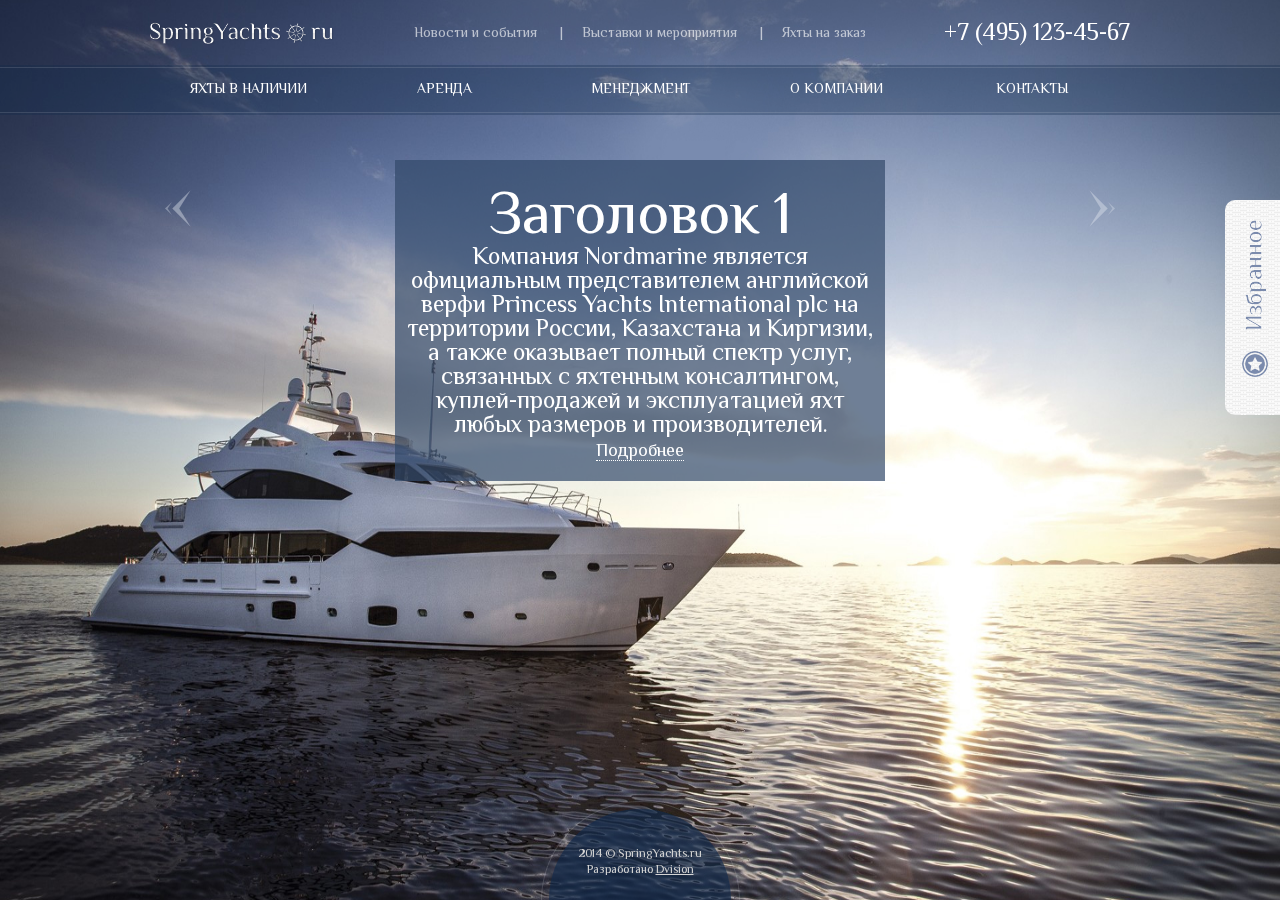
<file: index.html>
<!doctype html>
<html lang="ru">
<head>
	<meta charset="utf-8">
	<!--[if lt IE 9]>
		<script src="http://html5shiv.googlecode.com/svn/trunk/html5.js"></script>
		<script src="https://oss.maxcdn.com/respond/1.4.2/respond.min.js"></script>
	<![endif]-->
	<title>Skyliner</title>
	<meta http-equiv="X-UA-Compatible" content="IE=edge">
	<meta name="keywords" content="" >
	<meta name="description" content="">
	<link rel="stylesheet" href="css/reset.css">
	<link rel="stylesheet" href="css/fonts.css">
	<link rel="stylesheet" href="css/main.css">
	<link rel="stylesheet" href="css/main.less">
	<link rel="stylesheet" href="css/stretcher.css">
	<script src="js/less.min.js"></script>
	<script src="js/modernizr-2.8.3.min.js"></script>	
</head>
<body>
	<!--<div class="slider-wrapper theme-default">
        <div id="slider" class="nivoSlider">
            <img src="images/slide.jpg" data-thumb="images/slide.jpg" alt="" title="#slide-caption-1">
            <img src="images/slide-2.jpg" data-thumb="images/slide-2.jpg" alt="" title="#slide-caption-2">
            <img src="images/slide.jpg" data-thumb="images/slide.jpg" alt="" title="#slide-caption-3">
            <img src="images/slide-2.jpg" data-thumb="images/slide-2.jpg" alt="" title="#slide-caption-4">
        </div>
        <div id="slide-caption-1" class="nivo-html-caption">
			<h2>Выставка яхт</h2>
			<p class="arends-link">Взять в аренду на выходные</p>
			<p>Эксклюзивное предложение для наших <br> партнеров</p>
		</div>
		<div id="slide-caption-2" class="nivo-html-caption">
			<h2>Заголовок 2</h2>
			<p class="arends-link">Взять в аренду на выходные</p>
			<p>Эксклюзивное предложение для наших <br> партнеров</p>
		</div>
		<div id="slide-caption-3" class="nivo-html-caption">
			<h2>Заголовок 3</h2>
			<p class="arends-link">Взять в аренду на выходные</p>
			<p>Эксклюзивное предложение для наших <br> партнеров</p>
		</div>
		<div id="slide-caption-4" class="nivo-html-caption">
			<h2>Заголовок 4</h2>
			<p class="arends-link">Взять в аренду на выходные</p>
			<p>Эксклюзивное предложение для наших <br> партнеров</p>
		</div>
    </div>-->
    <div class="content">
	    <div class="top-block">
	    	<div class="container clearfix">
	    		<div class="logo">
	    			<div class="logo-cell">
		    			<a href="#">
		    				<img src="images/logo.png" alt="">
		    			</a>
	    			</div>
	    		</div>
	    		<div class="top-list">
	    			<div class="top-list-cell">
		    			<ul class="clearfix">
		    				<li>
		    					<a href="#">Новости и события</a>
		    					<span>|</span>
		    				</li>
		    				<li>
		    					<a href="#">Выставки и мероприятия </a>
		    					<span>|</span>
		    				</li>
		    				<li><a href="#">Яхты на заказ</a></li>
		    			</ul>
	    			</div>
	    		</div>
	    		<div class="telephone">
	    			<div class="tel-cell">
	    				+7 (495) 123-45-67
	    			</div>
	    		</div>
	    	</div>
	    </div>
	    <nav class="nav">
	    	<div class="nav-block">
		    	<div class="container">
		    		<ul class="clearfix">
		    			<li><a href="#">Яхты в наличии</a></li>
		    			<li><a href="#">Аренда</a></li>
		    			<li>
		    				<a href="#">Менеджмент</a>
		    				<ul class="drop-child">
		    					<li><a href="#">Хранение</a></li>
		    					<li><a href="#">СТрахование</a></li>
		    					<li><a href="#">Стоянка</a></li>
		    					<li><a href="#">Экипаж</a></li>
		    					<li><a href="#">Продать яхту</a></li>
		    				</ul>
		    			</li>
		    			<li><a href="#">О компании</a></li>
		    			<li><a href="#">Контакты</a></li>
		    		</ul>
		    	</div>
	    	</div>
	    </nav>
	    <div class="favorites clearfix">
	    	<a class="fav-link">
	    		<img src="images/favorites.png" alt="">
	    	</a>
	    	<div class="fav-content">
	    		<div class="fav-block">
	    			<a href="#">
	    				<img src="images/fav.png" alt="">
	    			</a>
	    			<p>
	    				<a href="#">
	    					Princess 26
	    				</a>
	    			</p>
	    		</div>
	    		
	    	</div>
	    </div>

    </div>




<div id="ssBlock">
	<div id="ssHeader" class="contentBg">Заголовок 1<span id="ssQout1"></span> <span class="decor"></span></div>
	<div id="ssDescription" class="contentBg">
		<span class="descr">
			Компания Nordmarine является официальным представителем английской верфи Princess Yachts International plc на территории России, Казахстана и Киргизии, а также оказывает полный спектр услуг, связанных с яхтенным консалтингом, куплей-продажей и эксплуатацией яхт любых размеров и производителей.
		</span>
			
		<div id="ssUrlWrap">
			<a id="ssLink" href="http://www.nordmarine.ru/about/" title="Подробнее" data-style="http://www.nordmarine.ru/about/">Подробнее</a>
			<span class="ssQout2"></span>
		</div>
	</div>
</div>

<div class="slide-btn">
	<a href="#" id='ssButtonPrev'></a> 
	<a href="#" id='ssButtonNext'></a>
</div>
    

<div class="footer-container footer-fixed">
	2014 © SpringYachts.ru <br>
	Разработано <a href="#">Dvision</a>
</div>

<div class="form-mask"></div>
<div class="modal leave-modal">
	<div class="closed"></div>
	<form>
		 <fieldset>
		 	<div class="title">
		 		Lorem ipsum dolor sit amet, consectetur adipisicing elit. Aut beatae nostrum quis ab, fuga ducimus, eligendi facere atque provident tempore vitae, cupiditate fugit explicabo. Nostrum quidem itaque blanditiis, maxime perferendis.
		 	</div>
		 	<div class="input-block">
		 		<input type="text">
		 	</div>
		 	<div class="input-block">
		 		<input type="text">
		 	</div>
		 	<div class="input-block">
		 		<input type="submit" value="Текст кнопки">
		 	</div>
		 </fieldset>
	</form>
</div>

<div class="modal suc-modal">
	<div class="title">Оставить заявку</div>
	<div class="suc-text">
 		Ваша заявка успешно <br>отправлена. <br>Мы скоро Вам<br> перезвоним.
 	</div>
	<form>
		 <fieldset>
		 	<div class="input-block">
		 		<input type="submit" value="ОК" class="ok-btn">
		 	</div>
		 </fieldset>
	</form>
</div>

<script type="text/javascript" src="http://ajax.googleapis.com/ajax/libs/jquery/1.10.1/jquery.min.js"></script>
<script src="js/layout.js"></script>
<script src="js/bgstretcher.js"></script>
<script src="js/slider.js"></script>
<script src="js/script.js"></script>
</body>
</html>
</file>
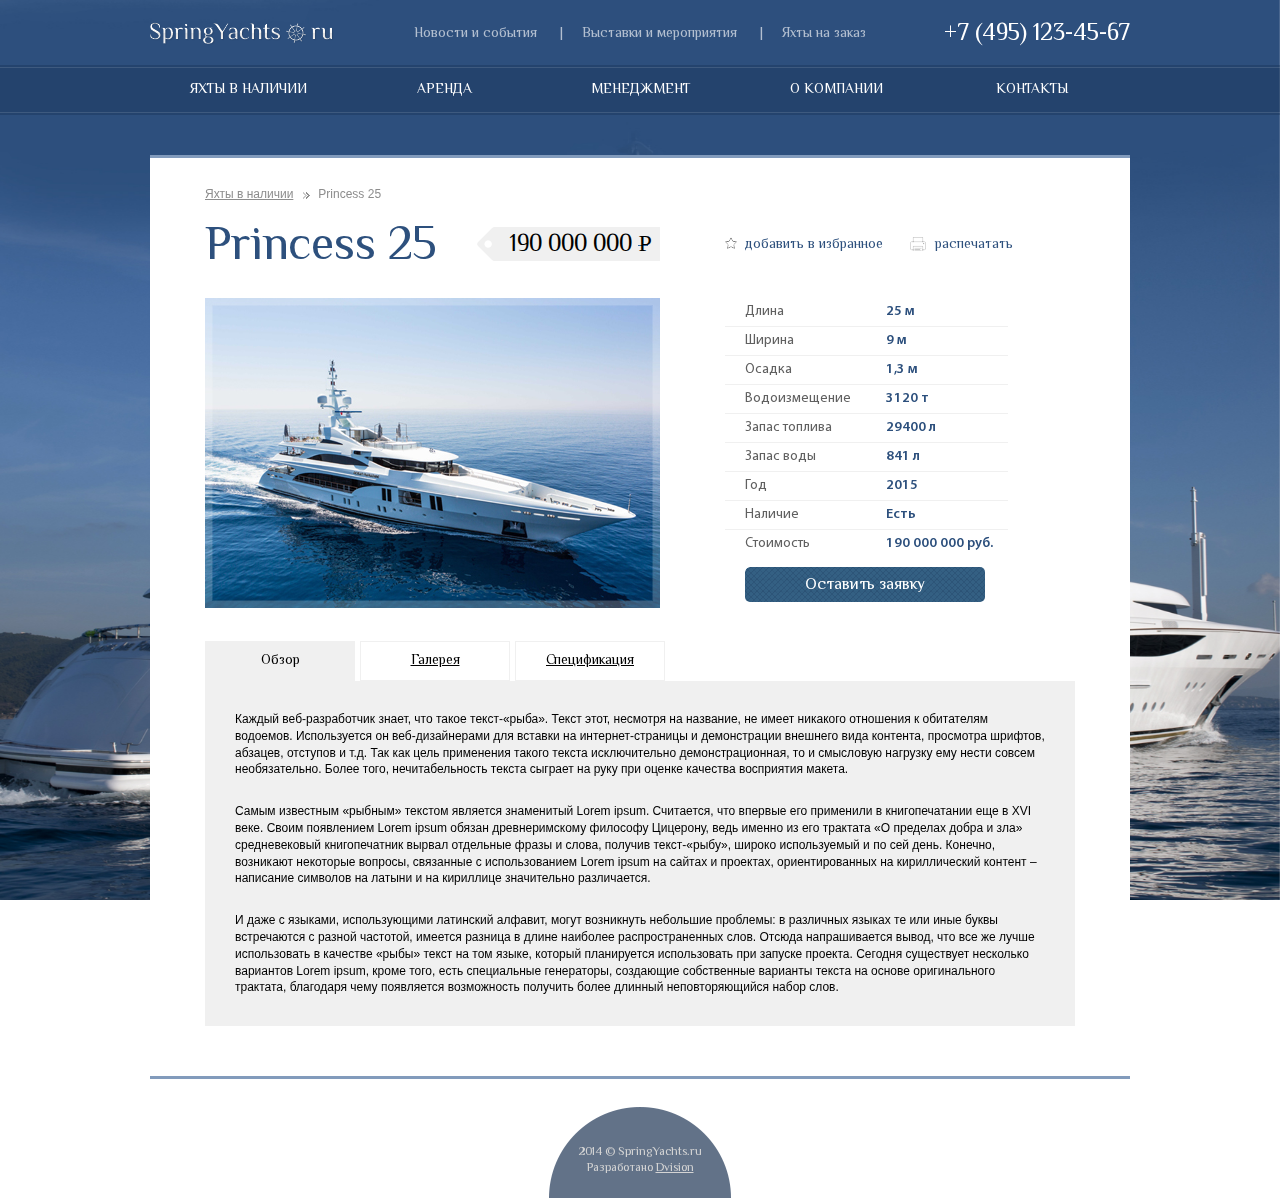
<file: detail.html>
<!doctype html>
<html lang="ru">
<head>
	<meta charset="utf-8">
	<!--[if lt IE 9]>
		<script src="http://html5shiv.googlecode.com/svn/trunk/html5.js"></script>
		<script src="https://oss.maxcdn.com/respond/1.4.2/respond.min.js"></script>
	<![endif]-->
	<title>Detail</title>
	<meta http-equiv="X-UA-Compatible" content="IE=edge">
	<meta name="keywords" content="" >
	<meta name="description" content="">
	<link rel="stylesheet" href="css/reset.css">
	<link rel="stylesheet" href="css/fonts.css">
	<link rel="stylesheet" href="css/main.css">
	<link rel="stylesheet" href="css/main.less">
	<script src="js/less.min.js"></script>
	<script src="js/modernizr-2.8.3.min.js"></script>	
</head>
<body>
	
	<div class="bg-block"></div>
    <div class="content other-content">
	    <div class="top-block">
	    	<div class="container clearfix">
	    		<div class="logo">
	    			<div class="logo-cell">
		    			<a href="#">
		    				<img src="images/logo.png" alt="">
		    			</a>
	    			</div>
	    		</div>
	    		<div class="top-list">
	    			<div class="top-list-cell">
		    			<ul class="clearfix">
		    				<li>
		    					<a href="#">Новости и события</a>
		    					<span>|</span>
		    				</li>
		    				<li>
		    					<a href="#">Выставки и мероприятия </a>
		    					<span>|</span>
		    				</li>
		    				<li><a href="#">Яхты на заказ</a></li>
		    			</ul>
	    			</div>
	    		</div>
	    		<div class="telephone">
	    			<div class="tel-cell">
	    				+7 (495) 123-45-67
	    			</div>
	    		</div>
	    	</div>
	    </div>
	    <nav class="nav">
	    	<div class="nav-block">
		    	<div class="container">
		    		<ul class="clearfix">
		    			<li><a href="#">Яхты в наличии</a></li>
		    			<li><a href="#">Аренда</a></li>
		    			<li>
		    				<a href="#">Менеджмент</a>
		    				<ul class="drop-child">
		    					<li><a href="#">Хранение</a></li>
		    					<li><a href="#">СТрахование</a></li>
		    					<li><a href="#">Стоянка</a></li>
		    					<li><a href="#">Экипаж</a></li>
		    					<li><a href="#">Продать яхту</a></li>
		    				</ul>
		    			</li>
		    			<li><a href="#">О компании</a></li>
		    			<li><a href="#">Контакты</a></li>
		    		</ul>
		    	</div>
	    	</div>
	    </nav>
	   
	    <div class="catalog">
	    	<div class="container">
	    		<div class="breadcrumbs">
	    			<ul class="clearfix">
	    				<li>
	    					<a href="#">Яхты в наличии</a>
	    				</li>
	    				<li>
	    					Princess 25
	    				</li>
	    			</ul>
	    		</div>
	    		<div class="detail clearfix">
	    			<div class="left-block">
	    				<header class="clearfix">
	    					<div class="name">
	    						Princess 25
	    					</div>
	    					<div class="price">
	    						190 000 000 <span class="rub">Р</span>
	    					</div>
	    				</header>
	    				<div class="detail-img">
	    					<img src="images/detail.jpg" alt="">
	    				</div>
	    			</div>
	    			<div class="right-block">
	    				<div class="det-link clearfix">
	    					<a href="#" class="add-fav">добавить в избранное</a>
	    					<a href="#" class="print">распечатать</a>
	    				</div>
	    				<div class="table-block">
	    					<table>
	    						<tr>
	    							<td>
	    								Длина
	    							</td>
	    							<td>
	    								25 м
	    							</td>
	    						</tr>
	    						<tr>
	    							<td>
	    								Ширина
	    							</td>
	    							<td>
	    								9 м
	    							</td>
	    						</tr>
	    						<tr>
	    							<td>
	    								Осадка
	    							</td>
	    							<td>
	    								1,3 м
	    							</td>
	    						</tr>
	    						<tr>
	    							<td>
	    								Водоизмещение
	    							</td>
	    							<td>
	    								3120 т
	    							</td>
	    						</tr>
	    						<tr>
	    							<td>
	    								Запас топлива
	    							</td>
	    							<td>
	    								29400 л
	    							</td>
	    						</tr>
	    						<tr>
	    							<td>
	    								Запас воды
	    							</td>
	    							<td>
	    								841 л
	    							</td>
	    						</tr>
	    						<tr>
	    							<td>
	    								Год

	    							</td>
	    							<td>
	    								2015
	    							</td>
	    						</tr>
	    						<tr>
	    							<td>
	    								Наличие
	    							</td>
	    							<td>
	    								Есть
	    							</td>
	    						</tr>
	    						<tr>
	    							<td>
	    								Стоимость
	    							</td>
	    							<td>
	    								190 000 000 руб.
	    							</td>
	    						</tr>
	    					</table>
	    					<a class="leave-app">Оставить заявку</a>
	    				</div>
	    			</div>
	    		</div>
	    		<div class="tabs">
	    			<ul class="tabs-list clearfix">
	    				<li class="active" onclick="opcl(mydivs,'.review'); return false;">Обзор</li>
	    				<li onclick="opcl(mydivs,'.gallery'); return false;">Галерея</li>
	    				<li onclick="opcl(mydivs,'.spec'); return false;">Спецификация</li>
	    			</ul>
	    			<div class="review">
	    				<p>Каждый веб-разработчик знает, что такое текст-«рыба». Текст этот, несмотря на название, не имеет никакого отношения к обитателям водоемов. Используется он веб-дизайнерами для вставки на интернет-страницы и демонстрации внешнего вида контента, просмотра шрифтов, абзацев, отступов и т.д. Так как цель применения такого текста исключительно демонстрационная, то и смысловую нагрузку ему нести совсем необязательно. Более того, нечитабельность текста сыграет на руку при оценке качества восприятия макета.</p>
	    				<p>Самым известным «рыбным» текстом является знаменитый Lorem ipsum. Считается, что впервые его применили в книгопечатании еще в XVI веке. Своим появлением Lorem ipsum обязан древнеримскому философу Цицерону, ведь именно из его трактата «О пределах добра и зла» средневековый книгопечатник вырвал отдельные фразы и слова, получив текст-«рыбу», широко используемый и по сей день. Конечно, возникают некоторые вопросы, связанные с использованием Lorem ipsum на сайтах и проектах, ориентированных на кириллический контент – написание символов на латыни и на кириллице значительно различается.</p>
	    				<p>И даже с языками, использующими латинский алфавит, могут возникнуть небольшие проблемы: в различных языках те или иные буквы встречаются с разной частотой, имеется разница в длине наиболее распространенных слов. Отсюда напрашивается вывод, что все же лучше использовать в качестве «рыбы» текст на том языке, который планируется использовать при запуске проекта. Сегодня существует несколько вариантов Lorem ipsum, кроме того, есть специальные генераторы, создающие собственные варианты текста на основе оригинального трактата, благодаря чему появляется возможность получить более длинный неповторяющийся набор слов.</p>
	    			</div>
	    			<div class="gallery">
	    				text
	    			</div>
	    			<div class="spec">
	    				text	
	    			</div>
	    		</div>
	    	</div>
	    </div>

		
    </div>
    <div class="footer-container">
		2014 © SpringYachts.ru <br>
		Разработано <a href="#">Dvision</a>
	 </div>
    
	    <!--<footer>
	    	<div class="footer-block">
	    		2014 © SpringYachts.ru <br>
				Разработано <a href="#">Dvision</a>
	    	</div>
	    </footer>-->


	    
   

<div class="form-mask"></div>
<div class="modal leave-modal">
	<div class="closed"></div>
	<form>
		 <fieldset>
		 	<div class="title">
		 		Lorem ipsum dolor sit amet, consectetur adipisicing elit. Aut beatae nostrum quis ab, fuga ducimus, eligendi facere atque provident tempore vitae, cupiditate fugit explicabo. Nostrum quidem itaque blanditiis, maxime perferendis.
		 	</div>
		 	<div class="input-block">
		 		<input type="text">
		 	</div>
		 	<div class="input-block">
		 		<input type="text">
		 	</div>
		 	<div class="input-block">
		 		<input type="submit" value="Текст кнопки">
		 	</div>
		 </fieldset>
	</form>
</div>
<div class="modal suc-modal">
	<div class="title">Оставить заявку</div>
	<div class="suc-text">
 		Ваша заявка успешно <br>отправлена. <br>Мы скоро Вам<br> перезвоним.
 	</div>
	<form>
		 <fieldset>
		 	<div class="input-block">
		 		<input type="submit" value="ОК" class="ok-btn">
		 	</div>
		 </fieldset>
	</form>
</div>

<script type="text/javascript" src="http://ajax.googleapis.com/ajax/libs/jquery/1.10.1/jquery.min.js"></script>
<script src="js/script.js"></script>
<script src="js/detail.js"></script>	
</body>
</html>
</file>
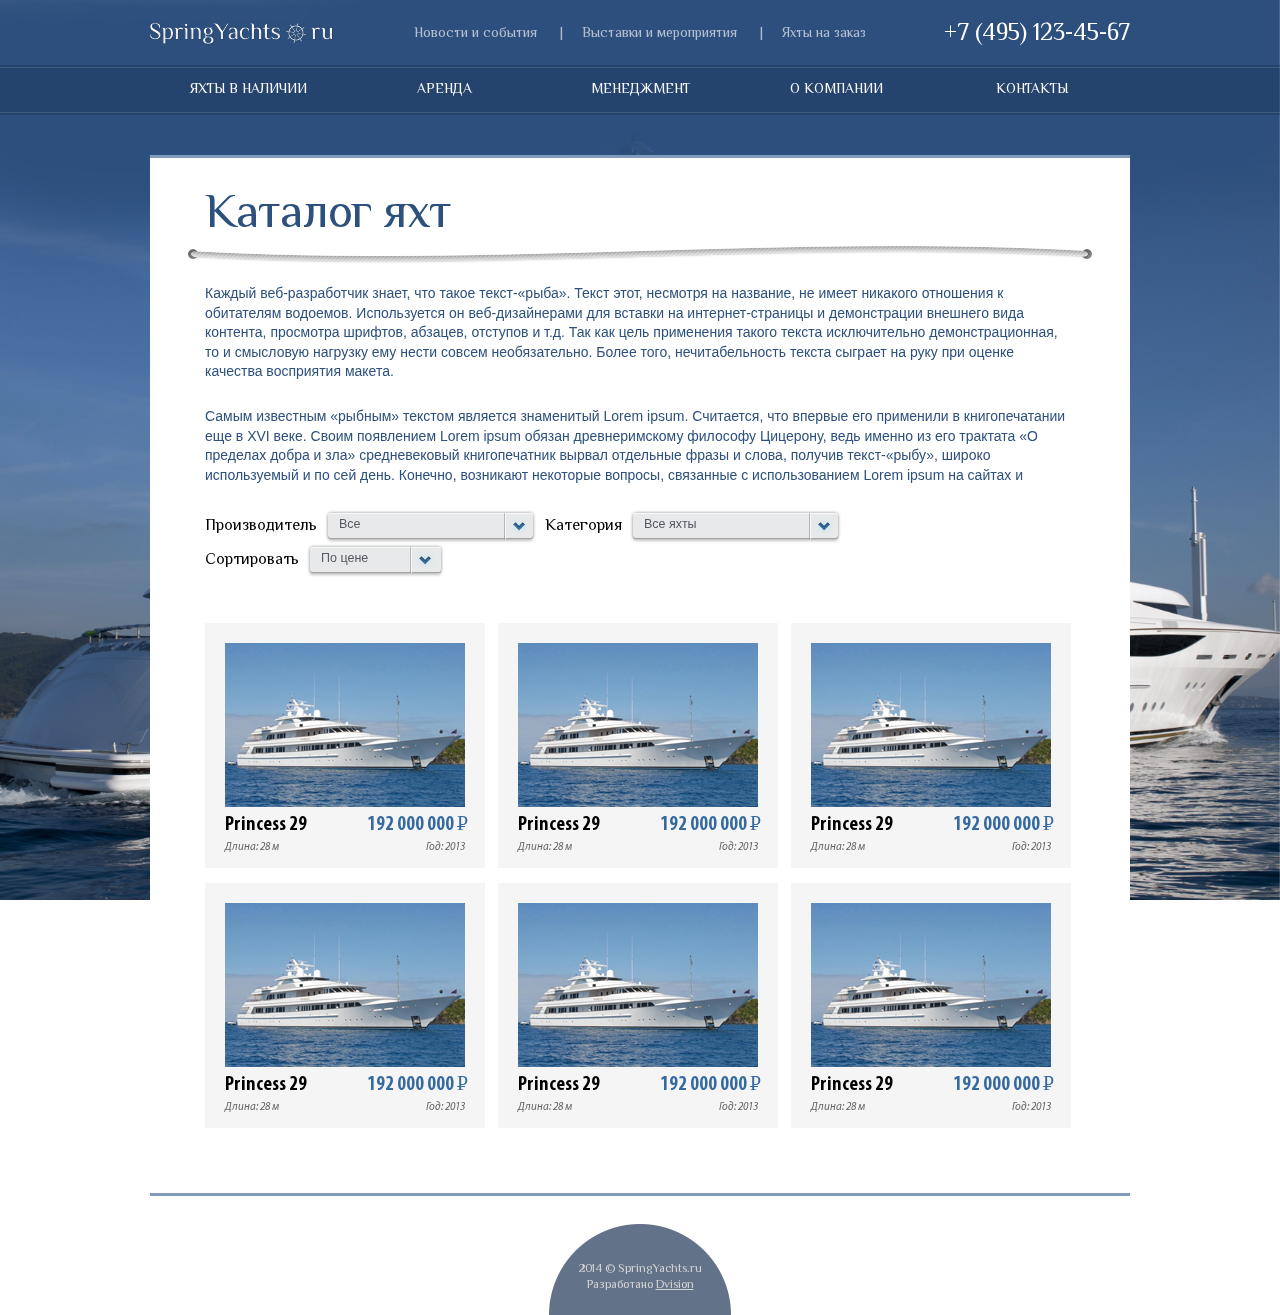
<file: list-of-yachts.html>
<!doctype html>
<html lang="ru">
<head>
	<meta charset="utf-8">
	<!--[if lt IE 9]>
		<script src="http://html5shiv.googlecode.com/svn/trunk/html5.js"></script>
		<script src="https://oss.maxcdn.com/respond/1.4.2/respond.min.js"></script>
	<![endif]-->
	<title>list</title>
	<meta http-equiv="X-UA-Compatible" content="IE=edge">
	<meta name="keywords" content="" >
	<meta name="description" content="">
	<link rel="stylesheet" href="css/reset.css">
	<link rel="stylesheet" href="css/fonts.css">
	<link rel="stylesheet" href="css/main.css">
	<link rel="stylesheet" href="css/main.less">
	<script src="js/less.min.js"></script>
	<script src="js/modernizr-2.8.3.min.js"></script>	
</head>
<body>
	
	<div class="bg-block"></div>
    <div class="content other-content">
	    <div class="top-block">
	    	<div class="container clearfix">
	    		<div class="logo">
	    			<div class="logo-cell">
		    			<a href="#">
		    				<img src="images/logo.png" alt="">
		    			</a>
	    			</div>
	    		</div>
	    		<div class="top-list">
	    			<div class="top-list-cell">
		    			<ul class="clearfix">
		    				<li>
		    					<a href="#">Новости и события</a>
		    					<span>|</span>
		    				</li>
		    				<li>
		    					<a href="#">Выставки и мероприятия </a>
		    					<span>|</span>
		    				</li>
		    				<li><a href="#">Яхты на заказ</a></li>
		    			</ul>
	    			</div>
	    		</div>
	    		<div class="telephone">
	    			<div class="tel-cell">
	    				+7 (495) 123-45-67
	    			</div>
	    		</div>
	    	</div>
	    </div>
	    <nav class="nav">
	    	<div class="nav-block">
		    	<div class="container">
		    		<ul class="clearfix">
		    			<li><a href="#">Яхты в наличии</a></li>
		    			<li><a href="#">Аренда</a></li>
		    			<li>
		    				<a href="#">Менеджмент</a>
		    				<ul class="drop-child">
		    					<li><a href="#">Хранение</a></li>
		    					<li><a href="#">СТрахование</a></li>
		    					<li><a href="#">Стоянка</a></li>
		    					<li><a href="#">Экипаж</a></li>
		    					<li><a href="#">Продать яхту</a></li>
		    				</ul>
		    			</li>
		    			<li><a href="#">О компании</a></li>
		    			<li><a href="#">Контакты</a></li>
		    		</ul>
		    	</div>
	    	</div>
	    </nav>
	   
	    <div class="catalog">
	    	<div class="container">
	    		<h3 class="main-h3">Каталог яхт</h3>
	    		<p class="p-text">Каждый веб-разработчик знает, что такое текст-«рыба». Текст этот, несмотря на название, не имеет никакого отношения к обитателям водоемов. Используется он веб-дизайнерами для вставки на интернет-страницы и демонстрации внешнего вида контента, просмотра шрифтов, абзацев, отступов и т.д. Так как цель применения такого текста исключительно демонстрационная, то и смысловую нагрузку ему нести совсем необязательно. Более того, нечитабельность текста сыграет на руку при оценке качества восприятия макета.</p>
	    		<p class="p-text">Самым известным «рыбным» текстом является знаменитый Lorem ipsum. Считается, что впервые его применили в книгопечатании еще в XVI веке. Своим появлением Lorem ipsum обязан древнеримскому философу Цицерону, ведь именно из его трактата «О пределах добра и зла» средневековый книгопечатник вырвал отдельные фразы и слова, получив текст-«рыбу», широко используемый и по сей день. Конечно, возникают некоторые вопросы, связанные с использованием Lorem ipsum на сайтах и </p>
	    		<div class="filter clearfix">
	    			<div class="producer clearfix">
	    				<p>Производитель</p>
	    				<div class="select">
							<a href="javascript:void(0);" class="slct">Все</a>
							<ul class="drop">
								<li>Производитель 1</li>
								<li>Производитель 2</li>
								<li>Производитель 3</li>
								<li>Производитель 4</li>
							</ul>
							<input type="hidden" id="select" />
						</div>
	    			</div>
	    			<div class="category clearfix">
	    				<p>Категория</p>
	    				<div class="select">
							<a href="javascript:void(0);" class="slct">Все яхты</a>
							<ul class="drop">
								<li>Категория 1</li>
								<li>Категория 2</li>
								<li>Категория 3</li>
								<li>Категория 4</li>
							</ul>
							<input type="hidden" id="select" />
						</div>
	    			</div>
	    			<div class="sorting clearfix">
	    				<p>Сортировать</p>
	    				<div class="select">
							<a href="javascript:void(0);" class="slct slct-sort">По цене</a>
							<ul class="drop drop-sort">
								<li>Вариант 1</li>
								<li>Вариант 2</li>
								<li>Вариант 3</li>
								<li>Вариант 4</li>
							</ul>
							<input type="hidden" id="select" />
						</div>
	    			</div>
	    		</div>
	    		<div class="item clearfix">
	    			<div class="item-block">
	    				<div class="item-inner">
		    				<div class="item-img">
		    					<a href="#">
		    						<img src="images/item.jpg" alt=""></a>
		    				</div>
		    				<div class="item-desc clearfix">
		    					<div class="left-block">
		    						<p class="name">Princess 29</p>
		    						<p class="length">Длина: 28 м</p>
		    					</div>
		    					<div class="right-block">
		    						<p class="price">192 000 000 <span class="rub">Р</span></p>
		    						<p class="year">Год: 2013</p>
		    					</div>
		    				</div>
	    				</div>
	    			</div>
	    			<div class="item-block">
	    				<div class="item-inner">
		    				<div class="item-img">
		    					<a href="#">
		    						<img src="images/item.jpg" alt=""></a>
		    				</div>
		    				<div class="item-desc clearfix">
		    					<div class="left-block">
		    						<p class="name">Princess 29</p>
		    						<p class="length">Длина: 28 м</p>
		    					</div>
		    					<div class="right-block">
		    						<p class="price">192 000 000 <span class="rub">Р</span></p>
		    						<p class="year">Год: 2013</p>
		    					</div>
		    				</div>
	    				</div>
	    			</div>
	    			<div class="item-block">
	    				<div class="item-inner">
		    				<div class="item-img">
		    					<a href="#">
		    						<img src="images/item.jpg" alt=""></a>
		    				</div>
		    				<div class="item-desc clearfix">
		    					<div class="left-block">
		    						<p class="name">Princess 29</p>
		    						<p class="length">Длина: 28 м</p>
		    					</div>
		    					<div class="right-block">
		    						<p class="price">192 000 000 <span class="rub">Р</span></p>
		    						<p class="year">Год: 2013</p>
		    					</div>
		    				</div>
	    				</div>
	    			</div>
	    			<div class="item-block">
	    				<div class="item-inner">
		    				<div class="item-img">
		    					<a href="#">
		    						<img src="images/item.jpg" alt=""></a>
		    				</div>
		    				<div class="item-desc clearfix">
		    					<div class="left-block">
		    						<p class="name">Princess 29</p>
		    						<p class="length">Длина: 28 м</p>
		    					</div>
		    					<div class="right-block">
		    						<p class="price">192 000 000 <span class="rub">Р</span></p>
		    						<p class="year">Год: 2013</p>
		    					</div>
		    				</div>
	    				</div>
	    			</div>
	    			<div class="item-block">
	    				<div class="item-inner">
		    				<div class="item-img">
		    					<a href="#">
		    						<img src="images/item.jpg" alt=""></a>
		    				</div>
		    				<div class="item-desc clearfix">
		    					<div class="left-block">
		    						<p class="name">Princess 29</p>
		    						<p class="length">Длина: 28 м</p>
		    					</div>
		    					<div class="right-block">
		    						<p class="price">192 000 000 <span class="rub">Р</span></p>
		    						<p class="year">Год: 2013</p>
		    					</div>
		    				</div>
	    				</div>
	    			</div>
	    			<div class="item-block">
	    				<div class="item-inner">
		    				<div class="item-img">
		    					<a href="#">
		    						<img src="images/item.jpg" alt=""></a>
		    				</div>
		    				<div class="item-desc clearfix">
		    					<div class="left-block">
		    						<p class="name">Princess 29</p>
		    						<p class="length">Длина: 28 м</p>
		    					</div>
		    					<div class="right-block">
		    						<p class="price">192 000 000 <span class="rub">Р</span></p>
		    						<p class="year">Год: 2013</p>
		    					</div>
		    				</div>
	    				</div>
	    			</div>
	    		</div>
	    	</div>
	    </div>
		
    </div>
	<div class="footer-container">
		2014 © SpringYachts.ru <br>
		Разработано <a href="#">Dvision</a>
    </div>
	   
   



<script type="text/javascript" src="http://ajax.googleapis.com/ajax/libs/jquery/1.10.1/jquery.min.js"></script>
<script src="js/script.js"></script>
<script src="js/dropdown.js"></script>
</body>
</html>
</file>
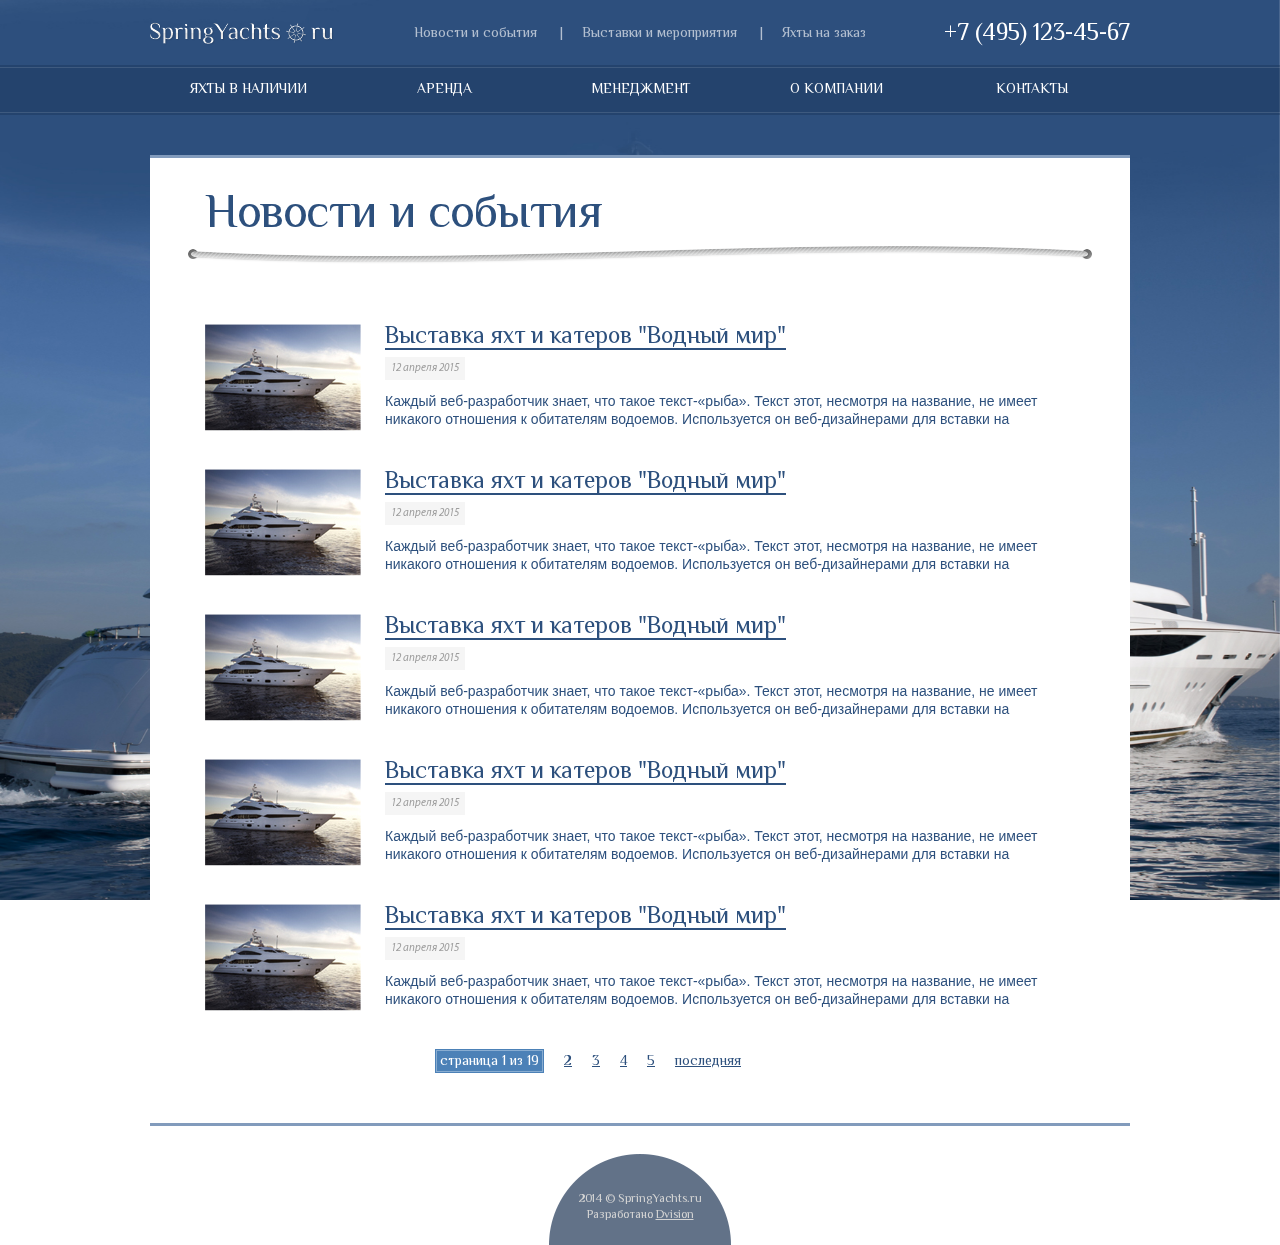
<file: news-and-events.html>
<!doctype html>
<html lang="ru">
<head>
	<meta charset="utf-8">
	<!--[if lt IE 9]>
		<script src="http://html5shiv.googlecode.com/svn/trunk/html5.js"></script>
		<script src="https://oss.maxcdn.com/respond/1.4.2/respond.min.js"></script>
	<![endif]-->
	<title>Новости и события</title>
	<meta http-equiv="X-UA-Compatible" content="IE=edge">
	<meta name="keywords" content="" >
	<meta name="description" content="">
	<link rel="stylesheet" href="css/reset.css">
	<link rel="stylesheet" href="css/fonts.css">
	<link rel="stylesheet" href="css/main.css">
	<link rel="stylesheet" href="css/main.less">
	<script src="js/less.min.js"></script>
	<script src="js/modernizr-2.8.3.min.js"></script>	
</head>
<body>
	
	<div class="bg-block"></div>
    <div class="content other-content">
	    <div class="top-block">
	    	<div class="container clearfix">
	    		<div class="logo">
	    			<div class="logo-cell">
		    			<a href="#">
		    				<img src="images/logo.png" alt="">
		    			</a>
	    			</div>
	    		</div>
	    		<div class="top-list">
	    			<div class="top-list-cell">
		    			<ul class="clearfix">
		    				<li>
		    					<a href="#">Новости и события</a>
		    					<span>|</span>
		    				</li>
		    				<li>
		    					<a href="#">Выставки и мероприятия </a>
		    					<span>|</span>
		    				</li>
		    				<li><a href="#">Яхты на заказ</a></li>
		    			</ul>
	    			</div>
	    		</div>
	    		<div class="telephone">
	    			<div class="tel-cell">
	    				+7 (495) 123-45-67
	    			</div>
	    		</div>
	    	</div>
	    </div>
	    <nav class="nav">
	    	<div class="nav-block">
		    	<div class="container">
		    		<ul class="clearfix">
		    			<li><a href="#">Яхты в наличии</a></li>
		    			<li><a href="#">Аренда</a></li>
		    			<li>
		    				<a href="#">Менеджмент</a>
		    				<ul class="drop-child">
		    					<li><a href="#">Хранение</a></li>
		    					<li><a href="#">СТрахование</a></li>
		    					<li><a href="#">Стоянка</a></li>
		    					<li><a href="#">Экипаж</a></li>
		    					<li><a href="#">Продать яхту</a></li>
		    				</ul>
		    			</li>
		    			<li><a href="#">О компании</a></li>
		    			<li><a href="#">Контакты</a></li>
		    		</ul>
		    	</div>
	    	</div>
	    </nav>
	   
	    <div class="catalog">
	    	<div class="container">
	    		<h3 class="main-h3">Новости и события</h3>
	    		<div class="news">
	    			<div class="news-block clearfix">
	    				<div class="news-img">
	    					<img src="images/news.jpg" alt="">
	    				</div>
	    				<div class="news-desc">
	    					<div class="title">
	    						<a href="#">Выставка яхт и катеров "Водный мир"</a>
	    					</div>
	    					<div class="date">12 апреля 2015</div>
	    					<div class="text">
	    						Каждый веб-разработчик знает, что такое текст-«рыба». Текст этот, несмотря на название, не имеет никакого отношения к обитателям водоемов. Используется он веб-дизайнерами для вставки на 
	    					</div>
	    				</div>
	    			</div>
	    		
	    			<div class="news-block clearfix">
	    				<div class="news-img">
	    					<img src="images/news.jpg" alt="">
	    				</div>
	    				<div class="news-desc">
	    					<div class="title">
	    						<a href="#">Выставка яхт и катеров "Водный мир"</a>
	    					</div>
	    					<div class="date">12 апреля 2015</div>
	    					<div class="text">
	    						Каждый веб-разработчик знает, что такое текст-«рыба». Текст этот, несмотря на название, не имеет никакого отношения к обитателям водоемов. Используется он веб-дизайнерами для вставки на 
	    					</div>
	    				</div>
	    			</div>
	    			<div class="news-block clearfix">
	    				<div class="news-img">
	    					<img src="images/news.jpg" alt="">
	    				</div>
	    				<div class="news-desc">
	    					<div class="title">
	    						<a href="#">Выставка яхт и катеров "Водный мир"</a>
	    					</div>
	    					<div class="date">12 апреля 2015</div>
	    					<div class="text">
	    						Каждый веб-разработчик знает, что такое текст-«рыба». Текст этот, несмотря на название, не имеет никакого отношения к обитателям водоемов. Используется он веб-дизайнерами для вставки на 
	    					</div>
	    				</div>
	    			</div>
	    			<div class="news-block clearfix">
	    				<div class="news-img">
	    					<img src="images/news.jpg" alt="">
	    				</div>
	    				<div class="news-desc">
	    					<div class="title">
	    						<a href="#">Выставка яхт и катеров "Водный мир"</a>
	    					</div>
	    					<div class="date">12 апреля 2015</div>
	    					<div class="text">
	    						Каждый веб-разработчик знает, что такое текст-«рыба». Текст этот, несмотря на название, не имеет никакого отношения к обитателям водоемов. Используется он веб-дизайнерами для вставки на 
	    					</div>
	    				</div>
	    			</div>
	    			<div class="news-block clearfix">
	    				<div class="news-img">
	    					<img src="images/news.jpg" alt="">
	    				</div>
	    				<div class="news-desc">
	    					<div class="title">
	    						<a href="#">Выставка яхт и катеров "Водный мир"</a>
	    					</div>
	    					<div class="date">12 апреля 2015</div>
	    					<div class="text">
	    						Каждый веб-разработчик знает, что такое текст-«рыба». Текст этот, несмотря на название, не имеет никакого отношения к обитателям водоемов. Используется он веб-дизайнерами для вставки на 
	    					</div>
	    				</div>
	    			</div>
	    		</div><!-- news -->
	    		<div class="pagination">
	    			<ul class="clearfix">
	    				<li>
	    					<a href="#">
	    						страница 1 из 19
	    					</a>
	    				</li>
	    				<li>
	    					<a href="#">
	    						2
	    					</a>
	    				</li>
	    				<li><a href="#">3</a></li>
	    				<li><a href="#">4</a></li>
	    				<li><a href="#">5</a></li>
	    				<li><a href="#">последняя</a></li>
	    			</ul>
	    		</div>
	    	</div>
	    </div>
    </div>
    <div class="footer-container">
    		2014 © SpringYachts.ru <br>
			Разработано <a href="#">Dvision</a>
    </div>
    
	    
   



<script type="text/javascript" src="http://ajax.googleapis.com/ajax/libs/jquery/1.10.1/jquery.min.js"></script>
<script src="js/script.js"></script>
<script src="js/dropdown.js"></script>
</body>
</html>
</file>
<file: css/fonts.css>
@font-face {
    font-family: 'Philosopher';
    src: url('../fonts/Philosopher.eot');
    src: url('../fonts/Philosopher.eot') format('embedded-opentype'),
         url('../fonts/Philosopher.woff2') format('woff2'),
         url('../fonts/Philosopher.woff') format('woff'),
         url('../fonts/Philosopher.ttf') format('truetype'),
         url('../fonts/Philosopher.svg#Philosopher') format('svg');
}
@font-face {
    font-family: 'MyriadProBoldCond';
    src: url('../fonts/MyriadProBoldCond.eot');
    src: url('../fonts/MyriadProBoldCond.eot') format('embedded-opentype'),
         url('../fonts/MyriadProBoldCond.woff2') format('woff2'),
         url('../fonts/MyriadProBoldCond.woff') format('woff'),
         url('../fonts/MyriadProBoldCond.ttf') format('truetype'),
         url('../fonts/MyriadProBoldCond.svg#MyriadProBoldCond') format('svg');
}
@font-face {
    font-family: 'MyriadProIt';
    src: url('../fonts/MyriadProIt.eot');
    src: url('../fonts/MyriadProIt.eot') format('embedded-opentype'),
         url('../fonts/MyriadProIt.woff2') format('woff2'),
         url('../fonts/MyriadProIt.woff') format('woff'),
         url('../fonts/MyriadProIt.ttf') format('truetype'),
         url('../fonts/MyriadProIt.svg#MyriadProIt') format('svg');
}
@font-face {
    font-family: 'MyriadProRegular';
    src: url('../fonts/MyriadProRegular.eot');
    src: url('../fonts/MyriadProRegular.eot') format('embedded-opentype'),
         url('../fonts/MyriadProRegular.woff2') format('woff2'),
         url('../fonts/MyriadProRegular.woff') format('woff'),
         url('../fonts/MyriadProRegular.ttf') format('truetype'),
         url('../fonts/MyriadProRegular.svg#MyriadProRegular') format('svg');
}
@font-face {
    font-family: 'MyriadProSemibold';
    src: url('../fonts/MyriadProSemibold.eot');
    src: url('../fonts/MyriadProSemibold.eot') format('embedded-opentype'),
         url('../fonts/MyriadProSemibold.woff2') format('woff2'),
         url('../fonts/MyriadProSemibold.woff') format('woff'),
         url('../fonts/MyriadProSemibold.ttf') format('truetype'),
         url('../fonts/MyriadProSemibold.svg#MyriadProSemibold') format('svg');
}
</file>
<file: css/main.css>
body {
  font-family: 'Philosopher';
}
a {
  text-decoration: none;
}
.left-block {
  float: left;
}
.right-block {
  float: right;
}
.content {
  position: relative;
  z-index: 3;
}
.other-content {
  min-height: 100%;
}
.container {
  width: 980px;
  margin: auto;
}
.top-block {
  height: 65px;
}
.logo {
  float: left;
}
.logo .logo-cell {
  display: table-cell;
  vertical-align: middle;
  height: 65px;
  padding-top: 5px;
}
.top-list {
  float: left;
  margin-left: 80px;
  opacity: 0.64;
}
.top-list .top-list-cell {
  display: table-cell;
  vertical-align: middle;
  height: 65px;
}
.top-list ul {
  font-size: 14px;
}
.top-list ul li {
  float: left;
}
.top-list ul li a {
  color: white;
}
.top-list ul li a:hover {
  text-decoration: underline;
}
.top-list ul li span {
  color: white;
  padding: 0 18px;
  padding-right: 19px;
}
.telephone {
  float: right;
  color: white;
  font-size: 24px;
}
.telephone .tel-cell {
  display: table-cell;
  vertical-align: middle;
  height: 65px;
}
.nav {
  width: 100%;
  min-width: 980px;
  background: rgba(17, 41, 75, 0.31);
  padding: 2px 0;
}
.nav li {
  float: left;
  width: 20%;
  text-align: center;
  position: relative;
  top: -15px;
  /*&:first-child{
					text-align: left;
				}
				&:last-child{
					text-align: right;
				}*/

}
.nav li:hover .drop-child {
  display: block;
}
.nav li:hover > a {
  background-color: #32496a;
}
.nav li a {
  text-transform: uppercase;
  font-size: 14px;
  color: white;
  display: block;
  width: 100%;
  padding: 29px 0;
}
.nav li a:hover {
  background-color: #32496a;
}
.drop-child {
  position: absolute;
  width: 100%;
  left: 0;
  background-color: #32466a;
  text-align: center;
  z-index: 5;
  padding-left: 50px;
  padding-top: 18px;
  display: none;
}
.drop-child li {
  float: none;
  width: 100%;
  text-align: left !important;
  margin-bottom: 18px;
}
.drop-child li a {
  font-size: 14px;
  display: inline-block;
  text-align: left !important;
  width: auto;
  padding: 0;
}
.drop-child li a:hover {
  text-decoration: underline;
  background-color: transparent;
}
.nav-block {
  border-top: 1px solid rgba(255, 255, 255, 0.12);
  border-bottom: 1px solid rgba(255, 255, 255, 0.12);
  height: 46px;
}
.arends {
  position: relative;
  top: 150px;
  text-align: center;
}
.arends p {
  font-size: 18px;
  color: #dfe5f0;
}
.arends .container {
  position: relative;
}
.arends .arend-link {
  font-size: 24px;
  color: white;
  margin-bottom: 20px;
}
.arend-cell {
  display: table;
  table-layout: fixed;
  width: 388px;
  height: 55px;
  position: absolute;
  left: 50%;
  margin-left: -194px;
  top: 0;
}
.favorites {
  width: 290px;
  background-color: white;
  position: fixed;
  z-index: 3;
  top: 200px;
  right: -235px;
  background: url(../images/fav-bg.png);
  -webkit-border-radius: 10px 0 0 10px;
  -moz-border-radius: 10px 0 0 10px;
  border-radius: 10px 0 0 10px;
  padding-bottom: 15px;
  -webkit-transition: 0.4s all ease-in-out;
  -moz-transition: 0.4s all ease-in-out;
  transition: 0.4s all ease-in-out;
}
.favorites .fav-link {
  cursor: pointer;
  display: block;
  width: 60px;
  text-align: center;
  padding-top: 20px;
  padding-bottom: 20px;
  float: left;
}
.favorites_open {
  right: 0;
}
.fav-content {
  float: left;
  width: 230px;
  position: relative;
}
.fav-content:before {
  content: "";
  position: absolute;
  display: block;
  height: 90%;
  top: 20px;
  border-left: 1px solid #cdd3df;
}
.fav-block {
  width: 173px;
  margin: auto;
  text-align: center;
  margin-top: 20px;
}
.fav-block p {
  font-size: 16px;
  margin-top: 5px;
}
.fav-block p a {
  text-decoration: underline;
  color: black;
}
.fav-block p a:hover {
  text-decoration: none;
}
.form-mask {
  position: fixed;
  left: 0;
  top: 0;
  bottom: 0;
  width: 100%;
  height: 100%;
  z-index: 10;
  background: rgba(0, 0, 0, 0.45);
  display: none;
}
.modal {
  position: fixed;
  width: 600px;
  top: 50%;
  margin-top: -219.5px;
  left: 50%;
  margin-left: -300px;
  background: url(../images/fav-bg.png);
  z-index: 11;
  -webkit-border-radius: 22px;
  -moz-border-radius: 22px;
  border-radius: 22px;
  padding: 60px 0;
  display: none;
}
.modal fieldset {
  width: 475px;
  margin: auto;
}
.modal .title {
  text-align: center;
  font-size: 18px;
  color: black;
  margin-bottom: 30px;
  line-height: 1.2;
}
.modal input[type="text"] {
  width: 100%;
  height: 50px;
  background-color: white;
  outline: 0;
  border: 1px solid #a0a0a0;
  font-size: 18px;
  color: #3b3b3b;
  -webkit-border-radius: 7px;
  -moz-border-radius: 7px;
  border-radius: 7px;
  padding-left: 23px;
  font-family: 'MyriadProIt';
}
.modal input[type="submit"] {
  width: 100%;
  -webkit-border-radius: 7px;
  -moz-border-radius: 7px;
  border-radius: 7px;
  outline: 0;
  border: 0;
  height: 50px;
  cursor: pointer;
  text-transform: uppercase;
  font-size: 24px;
  background: url(../images/submit.png);
  color: white;
  margin-top: 25px;
  font-family: 'Philosopher';
}
.modal .input-block {
  margin-bottom: 10px;
}
.closed {
  cursor: pointer;
  position: absolute;
  width: 37px;
  height: 37px;
  z-index: 2;
  background: url(../images/closed.png) no-repeat;
  right: 15px;
  top: 15px;
}
footer {
  width: 205px;
  height: 205px;
  -webkit-border-radius: 50%;
  -moz-border-radius: 50%;
  border-radius: 50%;
  border: 1px solid rgba(255, 255, 255, 0.5);
  position: fixed;
  bottom: -102.5px;
  left: 50%;
  margin-left: -102.5px;
  z-index: 2;
  padding: 8px;
}
.footer-container {
  overflow: hidden;
  width: 199px;
  height: 99px;
  background: url(../images/foot-bg.png) no-repeat;
  margin: auto;
  color: #d4d4d4;
  font-size: 12px;
  text-align: center;
  padding-top: 45px;
  line-height: 1.3;
  position: relative;
  z-index: 2;
}
.footer-container a {
  color: #d4d4d4;
  text-decoration: underline;
}
.footer-container a:hover {
  text-decoration: none;
}
.footer-fixed {
  position: fixed;
  bottom: 0;
  left: 50%;
  margin-left: -99.5px;
  z-index: 3;
}
.footer-block {
  width: 100%;
  height: 100%;
  -webkit-border-radius: 50%;
  -moz-border-radius: 50%;
  border-radius: 50%;
  background: rgba(17, 41, 75, 0.66);
  font-size: 12px;
  color: #d4d4d4;
  text-align: center;
  padding-top: 38px;
  line-height: 1.3;
}
.footer-block a {
  color: #d4d4d4;
  text-decoration: underline;
}
.footer-block a:hover {
  text-decoration: none;
}
.bg-block {
  width: 100%;
  height: 100%;
  top: 0;
  left: 0;
  position: fixed;
  background: url(../images/bg.jpg) no-repeat;
  background-size: cover;
  background-position: 50% 50%;
}
.catalog {
  margin-top: 40px;
  margin-bottom: 20px;
}
.catalog .container {
  background-color: white;
  padding: 30px 55px;
  border-top: 3px solid #829bbc;
  border-bottom: 3px solid #829bbc;
  padding-bottom: 50px;
}
.catalog .main-h3:after {
  content: "";
  display: block;
  position: relative;
  left: -18px;
  width: 906px;
  height: 18px;
  background: url(../images/rope.png) no-repeat;
  margin-top: 10px;
  margin-bottom: 20px;
}
.catalog .p-text {
  font-size: 14px;
  font-family: Tahoma, sans-serif;
  color: #2d507d;
  margin-bottom: 25px;
  line-height: 1.4;
}
.main-h3 {
  color: #2d507d;
  font-size: 48px;
}
.select {
  position: relative;
}
/*	=	Select */

.slct {
  display: block;
  background: url(../images/drop.png) no-repeat;
  width: 211px;
  height: 34px;
  color: #555861;
  font-family: Tahoma, sans-serif;
  font-size: 12.5px;
  padding-left: 14px;
  padding-top: 8px;
  overflow: hidden;
  white-space: nowrap;
  text-overflow: ellipsis;
  -o-text-overflow: ellipsis;
  position: relative;
  z-index: 3;
}
.drop {
  margin: 0;
  padding: 0;
  width: 207px;
  border: 1px solid #dddede;
  border-top: none;
  display: none;
  position: absolute;
  background: white;
  top: 26px;
  left: 2px;
  z-index: 2;
  padding-top: 5px;
  -webkit-border-radius: 0 0 5px 5px;
  -moz-border-radius: 0 0 5px 5px;
  border-radius: 0 0 5px 5px;
  -webkit-box-shadow: 0 3px 4px rgba(0, 0, 0, 0.2);
  -moz-box-shadow: 0 3px 4px rgba(0, 0, 0, 0.2);
  box-shadow: 0 3px 4px rgba(0, 0, 0, 0.2);
}
.drop li {
  list-style: none;
  cursor: pointer;
  display: block;
  color: #222222;
  padding: 7px 15px 7px 11px;
  font-family: Tahoma, sans-serif;
  font-size: 12px;
  border: 1px solid transparent;
}
.drop li:hover {
  background-color: #356aa0;
  color: white;
  border: 1px solid #24557f;
  border-top: 1px solid #1a3e5d;
  border-bottom: 1px solid transparent;
}
.slct-sort {
  width: 137px;
  background: url(../images/price-drop.png) no-repeat;
}
.drop-sort {
  width: 133px;
}
.filter {
  margin-left: -9px;
}
.producer,
.category,
.sorting {
  float: left;
  margin-left: 9px;
}
.producer p,
.category p,
.sorting p {
  float: left;
  padding-top: 7px;
  padding-right: 8px;
}
.producer .select,
.category .select,
.sorting .select {
  float: left;
}
.item {
  margin-top: 45px;
  margin-left: -13px;
}
.item-block {
  width: 280px;
  height: 245px;
  background-color: whitesmoke;
  padding-top: 20px;
  padding-bottom: 12px;
  float: left;
  margin-left: 13px;
  margin-bottom: 15px;
}
.item-inner {
  width: 240px;
  margin: auto;
}
.item-inner .name {
  font-size: 20px;
  color: black;
  font-family: 'MyriadProBoldCond';
}
.item-inner .length,
.item-inner .year {
  font-size: 11px;
  color: #646464;
  font-family: 'MyriadProIt';
}
.item-inner .year {
  float: right;
}
.item-inner .price {
  color: #356aa0;
  font-size: 20px;
  font-family: 'MyriadProBoldCond';
  position: relative;
}
.item-desc {
  line-height: 1.5;
}
.news {
  margin-top: 60px;
}
.news-block {
  margin-bottom: 35px;
}
.news-img {
  float: left;
  width: 156px;
}
.news-desc {
  float: right;
  width: 690px;
}
.news-desc .title {
  font-size: 24px;
}
.news-desc .title a {
  color: #2d507d;
  display: inline-block;
  border-bottom: 2px solid #2d507d;
}
.news-desc .date {
  display: inline-block;
  padding: 6px;
  background-color: whitesmoke;
  font-family: 'MyriadProIt';
  margin-top: 7px;
  font-size: 11px;
  color: #9d9d9d;
}
.news-desc .text {
  font-family: Tahoma, sans-serif;
  color: #2d507d;
  font-size: 14px;
  line-height: 1.3;
  margin-top: 12px;
}
.pagination {
  padding-left: 230px;
}
.pagination li {
  float: left;
  margin-right: 20px;
  font-size: 14px;
  padding-top: 5px;
}
.pagination li:first-child {
  background-color: #4c81b7;
  padding: 1px;
}
.pagination li:first-child a {
  text-decoration: none;
  color: white;
  display: block;
  padding: 3px;
  border: 1px solid #89add1;
}
.pagination li a {
  color: #2d507d;
  text-decoration: underline;
}
.pagination li a:hover {
  text-decoration: none;
}
.rub {
  display: inline-block;
  font-size: 20px;
  line-height: 6px;
  border-bottom: 1px solid #356aa0;
  width: 0.4em;
  font-family: 'Times New Roman', sans-serif;
}
.breadcrumbs {
  font-family: Tahoma, sans-serif;
  font-size: 12px;
}
.breadcrumbs li {
  float: left;
  position: relative;
  margin-right: 25px;
  color: #8d8d8d;
}
.breadcrumbs li:after {
  content: "";
  display: block;
  position: absolute;
  top: 4px;
  right: -17px;
  width: 7px;
  height: 7px;
  background: url(../images/bread.png) no-repeat;
}
.breadcrumbs li:last-child:after {
  content: none;
}
.breadcrumbs li a {
  color: #8d8d8d;
  text-decoration: underline;
}
.breadcrumbs li a:hover {
  text-decoration: none;
}
.detail {
  margin-top: 20px;
}
.detail .left-block {
  width: 455px;
}
.detail .right-block {
  width: 350px;
}
.detail .name {
  float: left;
  color: #2d507d;
  font-size: 48px;
}
.detail .price {
  font-size: 24px;
  float: right;
  height: 34px;
  padding-right: 12px;
  padding-left: 15px;
  background-color: #f0f0f0;
  position: relative;
  padding-top: 5px;
  top: 7px;
}
.detail .price:before {
  content: "";
  display: block;
  position: absolute;
  left: -18px;
  top: 0;
  width: 18px;
  height: 34px;
  background: url(../images/price.png) no-repeat;
}
.detail .price .rub {
  font-size: 24px;
  line-height: 4px;
}
.detail .add-fav {
  font-size: 14px;
  color: #2d507d;
  display: inline-block;
  padding-left: 20px;
  background: url(../images/star.png) no-repeat;
  margin-right: 23px;
}
.detail .print {
  font-size: 14px;
  color: #2d507d;
  display: inline-block;
  padding-left: 25px;
  background: url(../images/print.png) no-repeat;
}
.detail-img {
  margin-top: 30px;
}
.det-link {
  padding-top: 15px;
  height: 48px;
}
.table-block {
  margin-top: 30px;
  font-size: 14px;
}
.table-block tr td {
  padding: 7px 0;
  border-bottom: 1px solid #f0f0f0;
}
.table-block tr td:first-child {
  padding-left: 20px;
  padding-right: 35px;
  font-family: 'MyriadProRegular';
  color: #606060;
}
.table-block tr td:last-child {
  color: #2d507d;
  font-family: 'MyriadProSemibold';
  padding-right: 15px;
}
.table-block tr:last-child td {
  border-bottom: 0;
}
.leave-app {
  display: block;
  cursor: pointer;
  width: 240px;
  height: 35px;
  text-align: center;
  background: url(../images/button-h.png) no-repeat;
  -webkit-border-radius: 5px;
  -moz-border-radius: 5px;
  border-radius: 5px;
  padding-top: 9px;
  color: white;
  font-size: 16px;
  margin-top: 9px;
  margin-left: 20px;
}
.tabs {
  margin-top: 30px;
}
.tabs-list {
  font-size: 14px;
}
.tabs-list li {
  float: left;
  margin-right: 5px;
  border: 1px solid #f0f0f0;
  cursor: pointer;
  width: 150px;
  height: 40px;
  text-align: center;
  text-decoration: underline;
  padding-top: 11px;
}
.tabs-list li:hover,
.tabs-list li.active {
  text-decoration: none;
  background-color: #f0f0f0;
}
.review,
.spec,
.gallery {
  padding: 30px;
  background-color: #f0f0f0;
  font-size: 12px;
  color: black;
  font-family: Tahoma, sans-serif;
  line-height: 1.4;
}
.review p,
.spec p,
.gallery p {
  margin-bottom: 25px;
}
.review p:last-child,
.spec p:last-child,
.gallery p:last-child {
  margin-bottom: 0;
}
.spec,
.gallery {
  display: none;
}
.modal input[type="text"]::-webkit-input-placeholder {
  color: #2d507d;
}
.modal input[type="text"]::-moz-placeholder {
  color: #2d507d;
}
/* Firefox 19+ */

.modal input[type="text"]:-moz-placeholder {
  color: #2d507d;
}
/* Firefox 18- */

.modal input[type="text"]:-ms-input-placeholder {
  color: #2d507d;
}
.suc-text {
  text-align: center;
  color: #2d507d;
  font-size: 28px;
  font-family: Tahoma, sans-serif;
}
.ok-btn {
  margin-top: 79px !important;
}
.item-img {
  width: 240px;
  height: 167px;
  display: table-cell;
  vertical-align: middle;
  text-align: center;
}
#dp_swf_engine {
  display: none !important;
}
</file>
<file: css/stretcher.css>
.bgstretcher {
	background: #999;
	overflow: hidden;
	width: 100%;
	position: fixed !important;
	z-index: 1;
}
.bgstretcher, .bgstretcher ul, .bgstretcher ul li {
	position: absolute;
	top: 0;
	right: 0;
	left: 0 !important;
	bottom: 0;
}
.bgstretcher ul, .bgstretcher ul li {
	margin: 0;
	padding: 0;
	list-style: none;
}
#ssBlock{
  width: 980px;
  margin: auto;
  position: relative;
  text-align: center;
  left: 0px;
  padding: 0px;
  z-index: 2;
  top: 45px !important;
  color: #fff;
}

	#ssHeader{
		font-size: 60px;
		width: 490px;
		margin: auto;
		background: rgba(50,73,106,0.7);
		padding-top: 20px;
		padding-left: 10px;
		padding-right:10px;
	}
	#ssBlock .descr{
		font-size: 24px;
		color: #fff;
		width: 490px;
		display: block;
		margin: auto;
		padding-left: 10px;
		padding-right:10px;
		background: rgba(50,73,106,0.7);
	}
	#ssUrlWrap{
		background: rgba(50,73,106,0.7);
		width: 490px;
		margin: auto;
		padding-left: 10px;
		padding-right:10px;
		padding-bottom: 20px;
	}
	#ssLink{
		color: #fff;
		border-bottom:1px dotted #fff;
		font-size: 18px;
		display: inline-block;
		margin-top: 5px;
	}
.slide-btn{
	position: absolute;
	z-index: 2;
	width: 980px;
	top: 190px;
	left: 50%;
	margin-left: -490px;
}
#ssButtonPrev{
	display: block;
   width: 26px;
   height: 37px;
   position: absolute;
   background: url(../images/arrow-left.png) no-repeat;
   left: 15px;
}
#ssButtonNext{
	display: block;
   width: 26px;
   height: 37px;
   position: absolute;
   background: url(../images/arrow-right.png) no-repeat;
   right: 15px;
}
</file>
